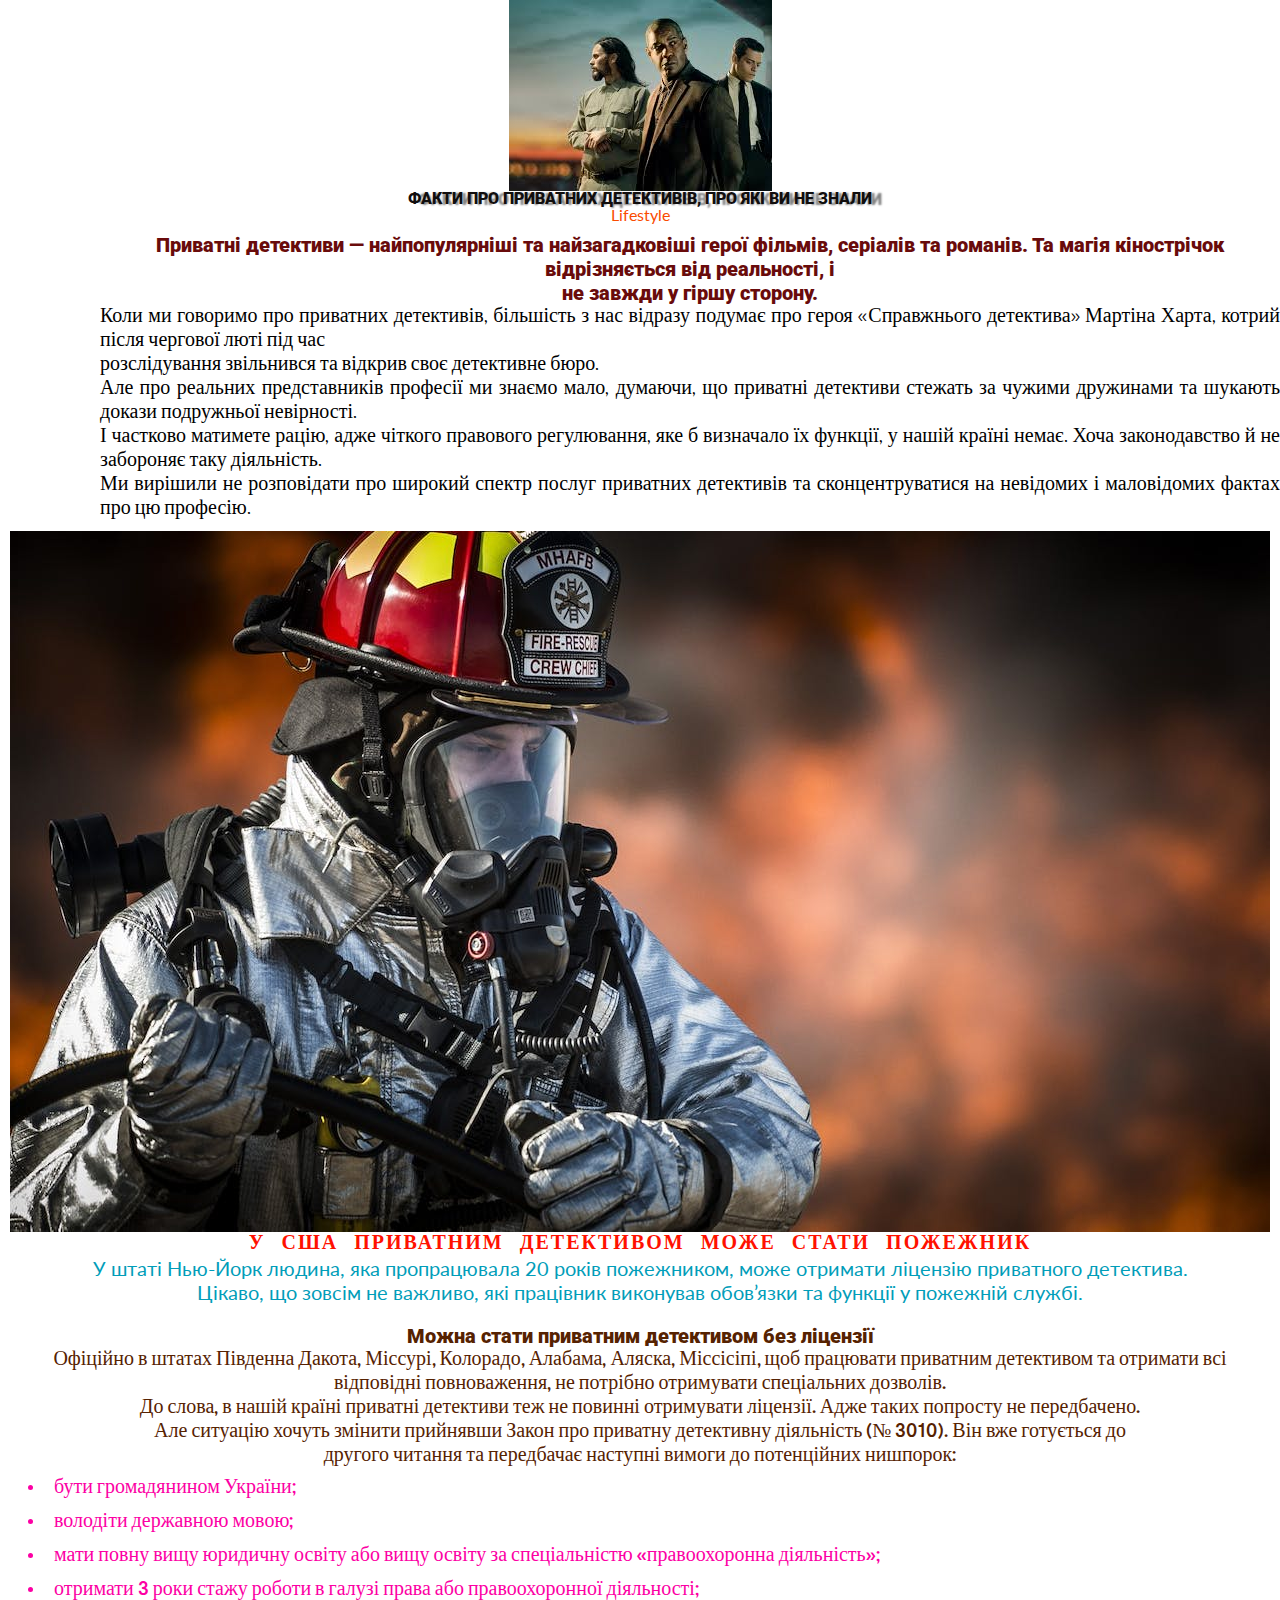
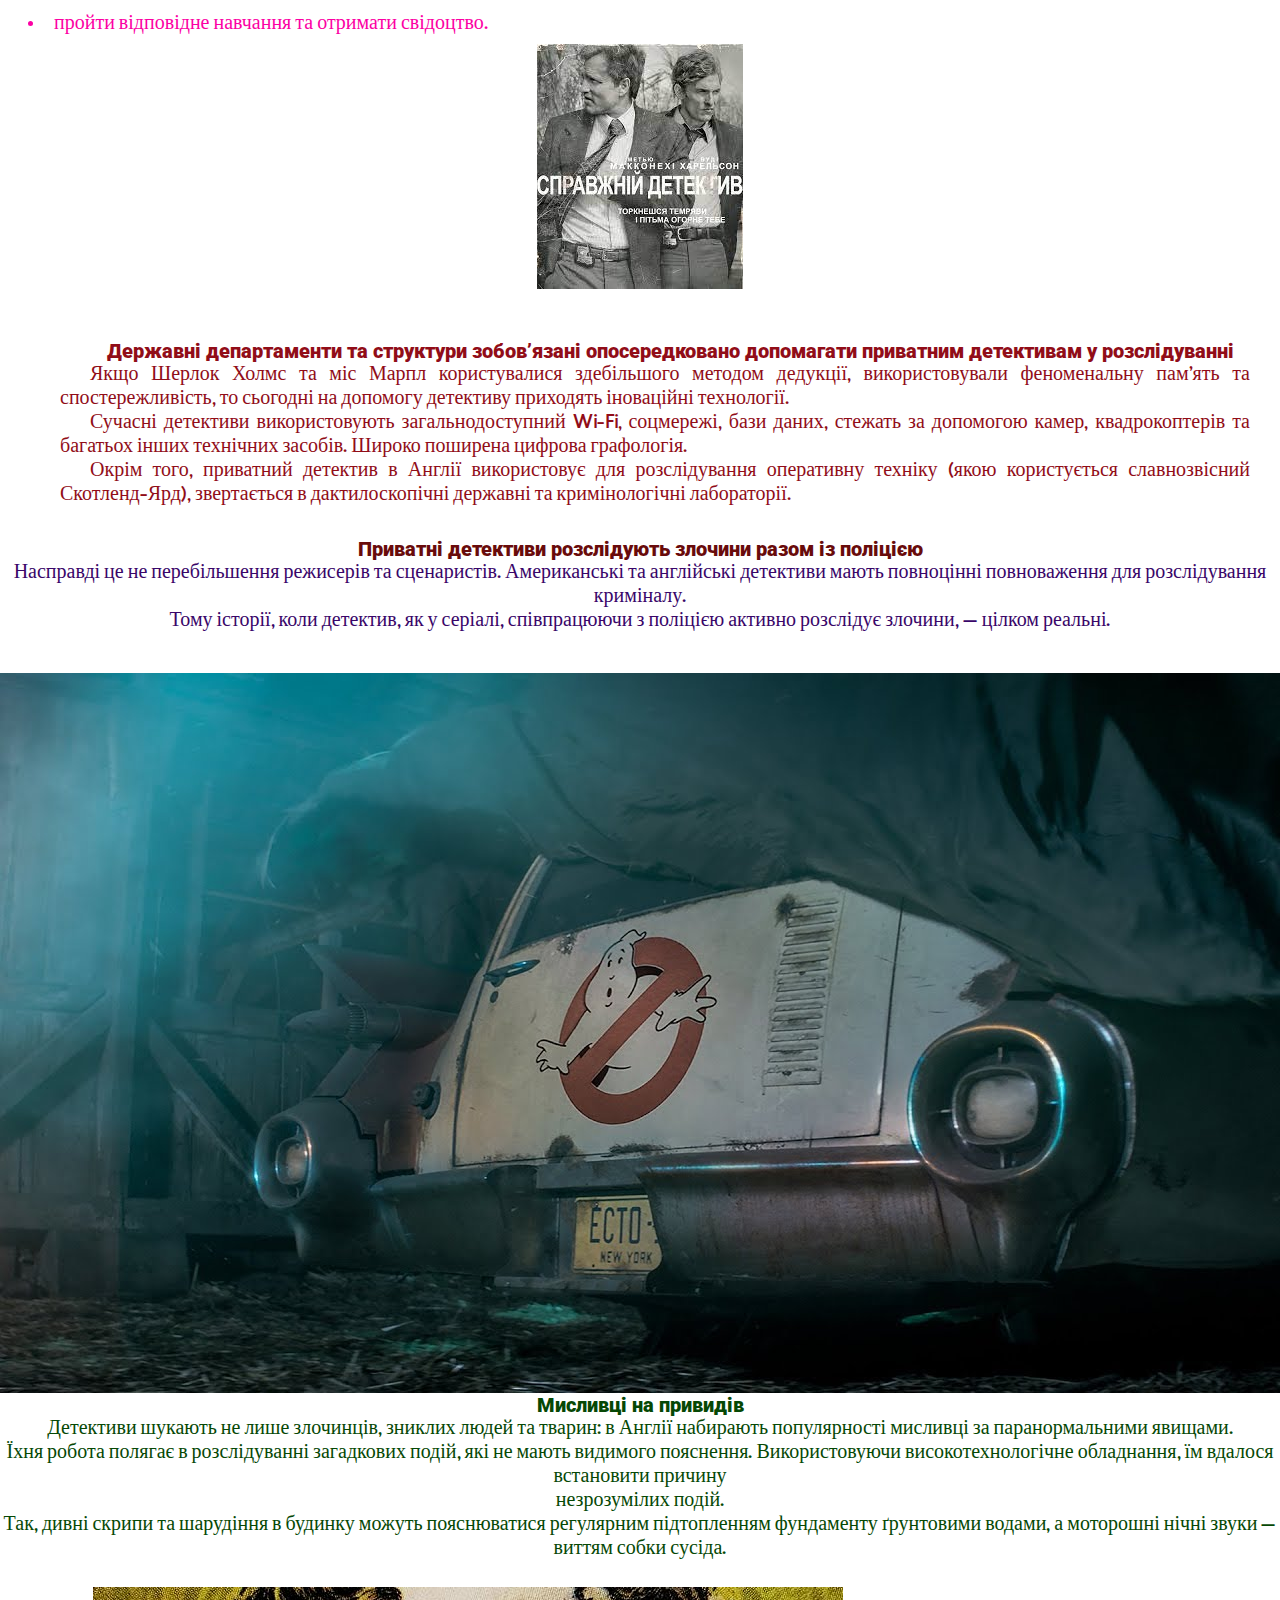
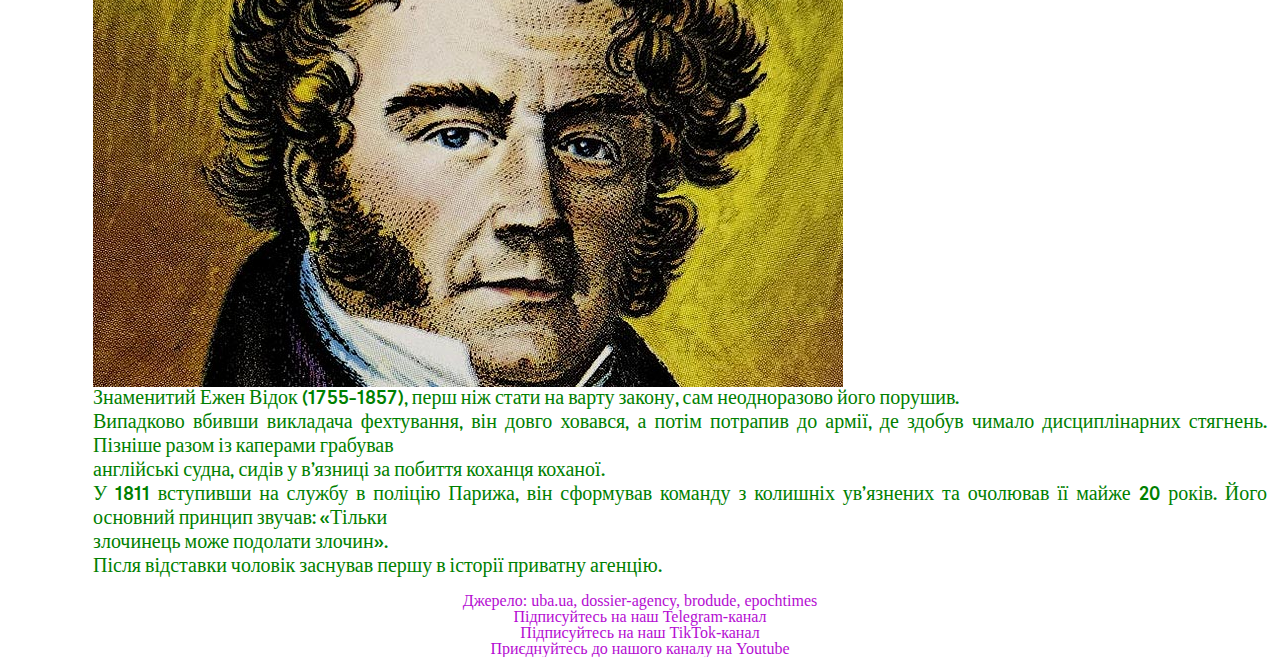
<file: index.html>
<!DOCTYPE html>
<html lang="uk">

<head>
  <meta charset="UTF-8">
  <meta http-equiv="X-UA-Compatible" content="IE=edge">
  <meta name="viewport" content="width=device-width, initial-scale=1.0">
  <title>Lesson5</title>
  <link rel="stylesheet" href="css/reset.css">
  <link rel="stylesheet" href="css/fonts.css">
  <link rel="stylesheet" href="css/style.css">
</head>

<body>

  <header>
    <img src="img/o-wrap.jpg" alt="wrap">
    <h1>Факти про приватних детективів, про які ви не знали</h1>
    <div class="lifestyle">Lifestyle</div>
  </header>

  <main>
    <div class="general">
      <h2>Приватні детективи — найпопулярніші та найзагадковіші герої фільмів, серіалів та романів. Та магія кінострічок
        відрізняється від реальності, і <br> не завжди у гіршу сторону.</h2>
      <p>
        Коли ми говоримо про приватних детективів, більшість з нас відразу подумає про героя «Справжнього детектива»
        Мартіна
        Харта, котрий після чергової люті під час <br> розслідування звільнився та відкрив своє детективне бюро.<br>
      </p>
      <p>
        Але про реальних представників професії ми знаємо мало, думаючи, що приватні детективи стежать за чужими
        дружинами
        та
        шукають докази подружньої невірності.<br>
      </p>
      <p>
        І частково матимете рацію, адже чіткого правового регулювання, яке б визначало їх функції, у нашій країні немає.
        Хоча
        законодавство й не забороняє таку діяльність.<br>
      </p>
      <p>
        Ми вирішили не розповідати про широкий спектр послуг приватних детективів та сконцентруватися на невідомих і
        маловідомих
        фактах про цю професію.<br>
      </p>
    </div>
    <div class="firy">
      <img src="img/1-firу.jpg" alt="firy">
      <h2>У США приватним детективом може стати пожежник</h2>
      У штаті Нью-Йорк людина, яка пропрацювала 20 років пожежником, може отримати ліцензію приватного детектива. <br>

      Цікаво, що зовсім не важливо, які працівник виконував обов’язки та функції у пожежній службі.
    </div>

    <div class="licence">
      <h2> Можна стати приватним детективом без ліцензії </h2>
      <p>
        Офіційно в штатах Південна Дакота, Міссурі, Колорадо, Алабама, Аляска, Міссісіпі, щоб працювати приватним
        детективом та
        отримати всі відповідні повноваження, не потрібно отримувати спеціальних дозволів. <br>

        До слова, в нашій країні приватні детективи теж не повинні отримувати ліцензії. Адже таких попросту не
        передбачено.
      </p>
      <p>
        Але ситуацію хочуть змінити прийнявши Закон про приватну детективну діяльність (№ 3010). Він вже готується до
        <br> другого
        читання та передбачає наступні вимоги до потенційних нишпорок: <br>
      </p>
      <ul>
        <li>бути громадянином України;</li>
        <li>володіти державною мовою;</li>
        <li>мати повну вищу юридичну освіту або вищу освіту за спеціальністю «правоохоронна діяльність»;</li>
        <li>отримати 3 роки стажу роботи в галузі права або правоохоронної діяльності;</li>
        <li>пройти відповідне навчання та отримати свідоцтво.</li>
      </ul>
      <img src="img/2.jpg" alt="licence">
    </div>
    <div class="state">
      <h2>Державні департаменти та структури зобов’язані опосередковано допомагати приватним детективам у розслідуванні
      </h2>
      <p>
        Якщо Шерлок Холмс та міс Марпл користувалися здебільшого методом дедукції, використовували феноменальну пам’ять
        та
        спостережливість, то сьогодні на допомогу детективу приходять іноваційні технології.
      </p>
      <p>
        Сучасні детективи використовують загальнодоступний Wi-Fi, соцмережі, бази даних, стежать за допомогою камер,
        квадрокоптерів та багатьох інших технічних засобів. Широко поширена цифрова графологія.
      </p>
      <p>
        Окрім того, приватний детектив в Англії використовує для розслідування оперативну техніку (якою користується
        славнозвісний Скотленд-Ярд), звертається в дактилоскопічні державні та кримінологічні лабораторії.
      </p>
    </div>
    <div class="privat">
      <h2>Приватні детективи розслідують злочини разом із поліцією</h2>
      <p>Насправді це не перебільшення режисерів та сценаристів. Американські та англійські детективи мають повноцінні
        повноваження для розслідування криміналу. <br>

        Тому історії, коли детектив, як у серіалі, співпрацюючи з поліцією активно розслідує злочини, — цілком реальні.
      </p>
    </div>
    <div class="hunter">
      <img src="img/3-myslyvczi.jpg" alt="hunter">
      <h2>Мисливці на привидів</h2>
      <p>
        Детективи шукають не лише злочинців, зниклих людей та тварин: в Англії набирають популярності мисливці за
        паранормальними явищами. <br>

        Їхня робота полягає в розслідуванні загадкових подій, які не мають видимого пояснення. Використовуючи
        високотехнологічне
        обладнання, їм вдалося встановити причину <br> незрозумілих подій. <br>

        Так, дивні скрипи та шарудіння в будинку можуть пояснюватися регулярним підтопленням фундаменту ґрунтовими
        водами, а
        моторошні нічні звуки — виттям собки сусіда.
      </p>
    </div>
    <div class="criminal">
      <img src="img/4-articles.jpg" alt="criminal">
      <p>
        Знаменитий Ежен Відок (1755-1857), перш ніж стати на варту закону, сам неодноразово його порушив. <br>

        Випадково вбивши викладача фехтування, він довго ховався, а потім потрапив до армії, де здобув чимало
        дисциплінарних
        стягнень. Пізніше разом із каперами грабував <br> англійські судна, сидів у в’язниці за побиття коханця коханої.
        <br>

        У 1811 вступивши на службу в поліцію Парижа, він сформував команду з колишніх ув’язнених та очолював її майже 20
        років.
        Його основний принцип звучав: «Тільки <br> злочинець може подолати злочин». <br>

        Після відставки чоловік заснував першу в історії приватну агенцію.
      </p>
    </div>
  </main>

  <footer class="footer">
    <div>
      <p>Джерело: uba.ua, dossier-agency, brodude, epochtimes</p>
      <p>
        Підписуйтесь на наш Telegram-канал <br>
        Підписуйтесь на наш TikTok-канал <br>
        Приєднуйтесь до нашого каналу на Youtube <br>
      </p>
    </div>
  </footer>

</body>

</html>
</file>
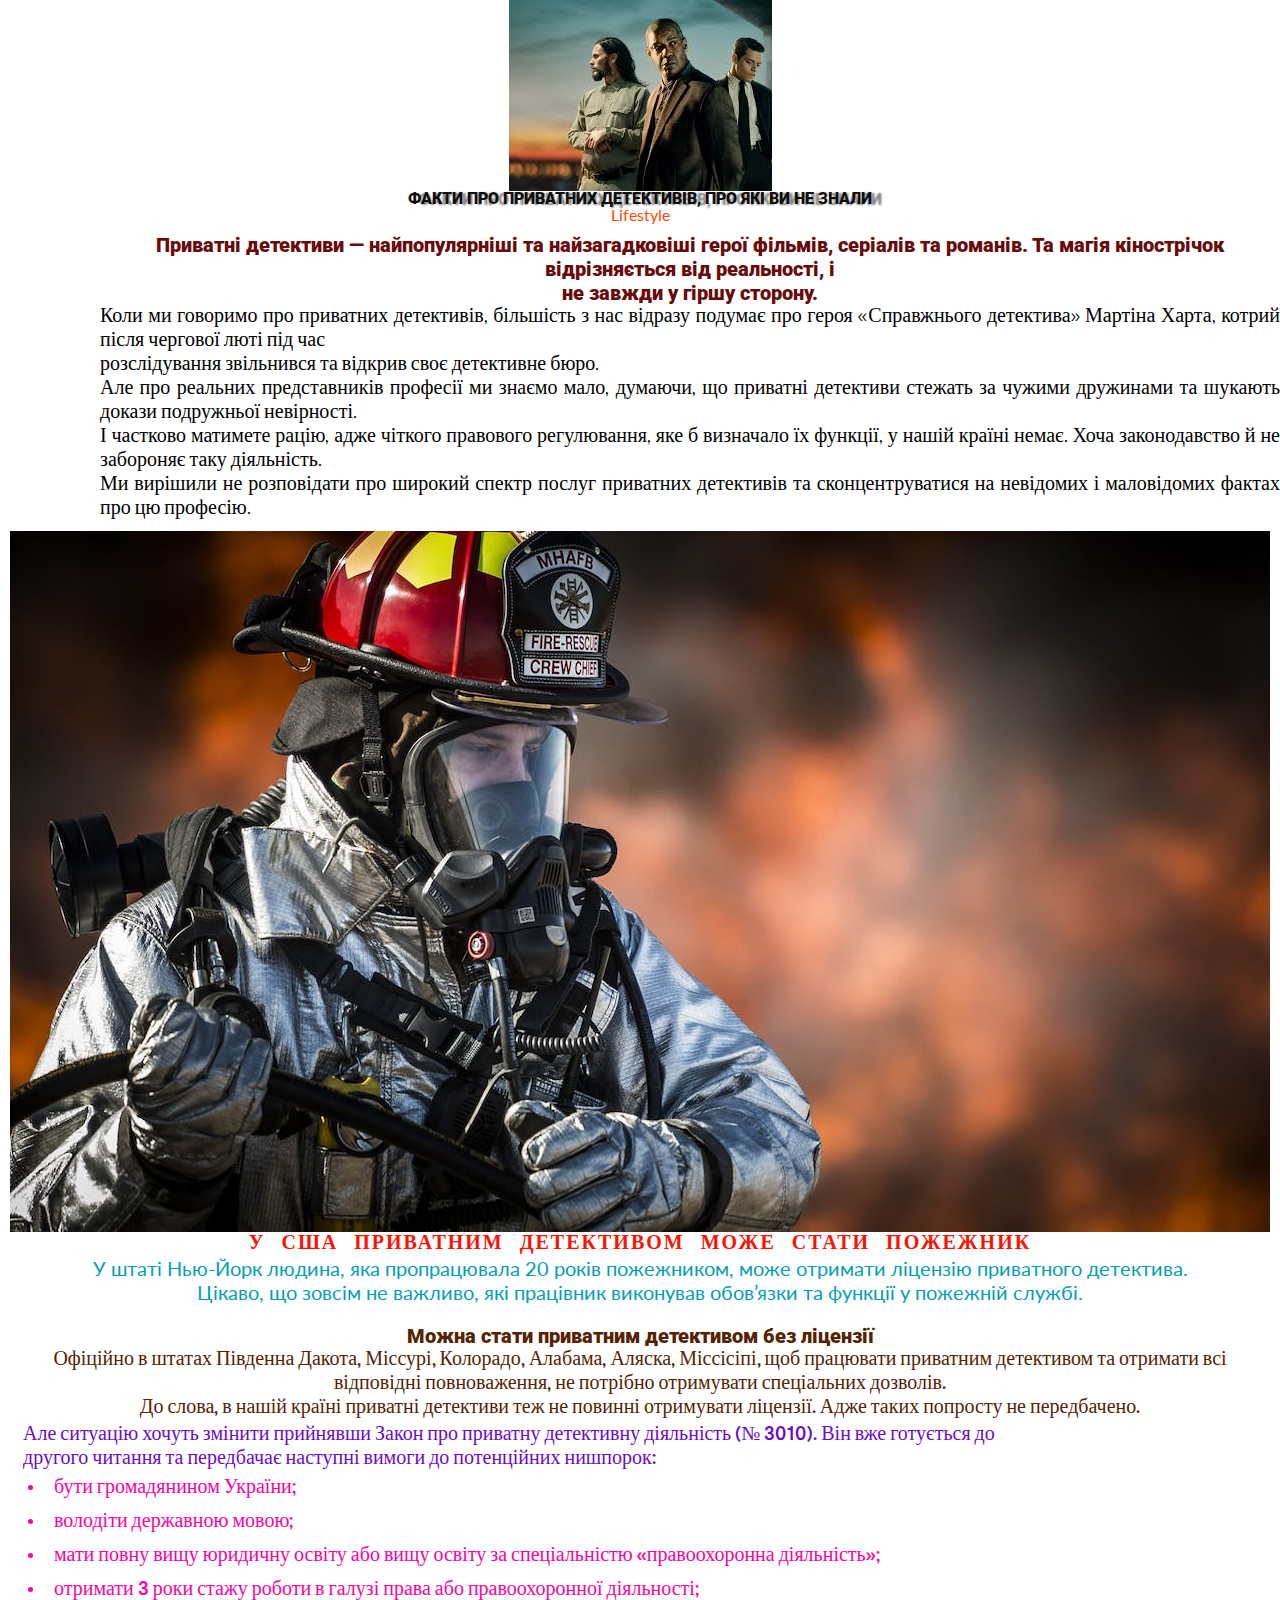
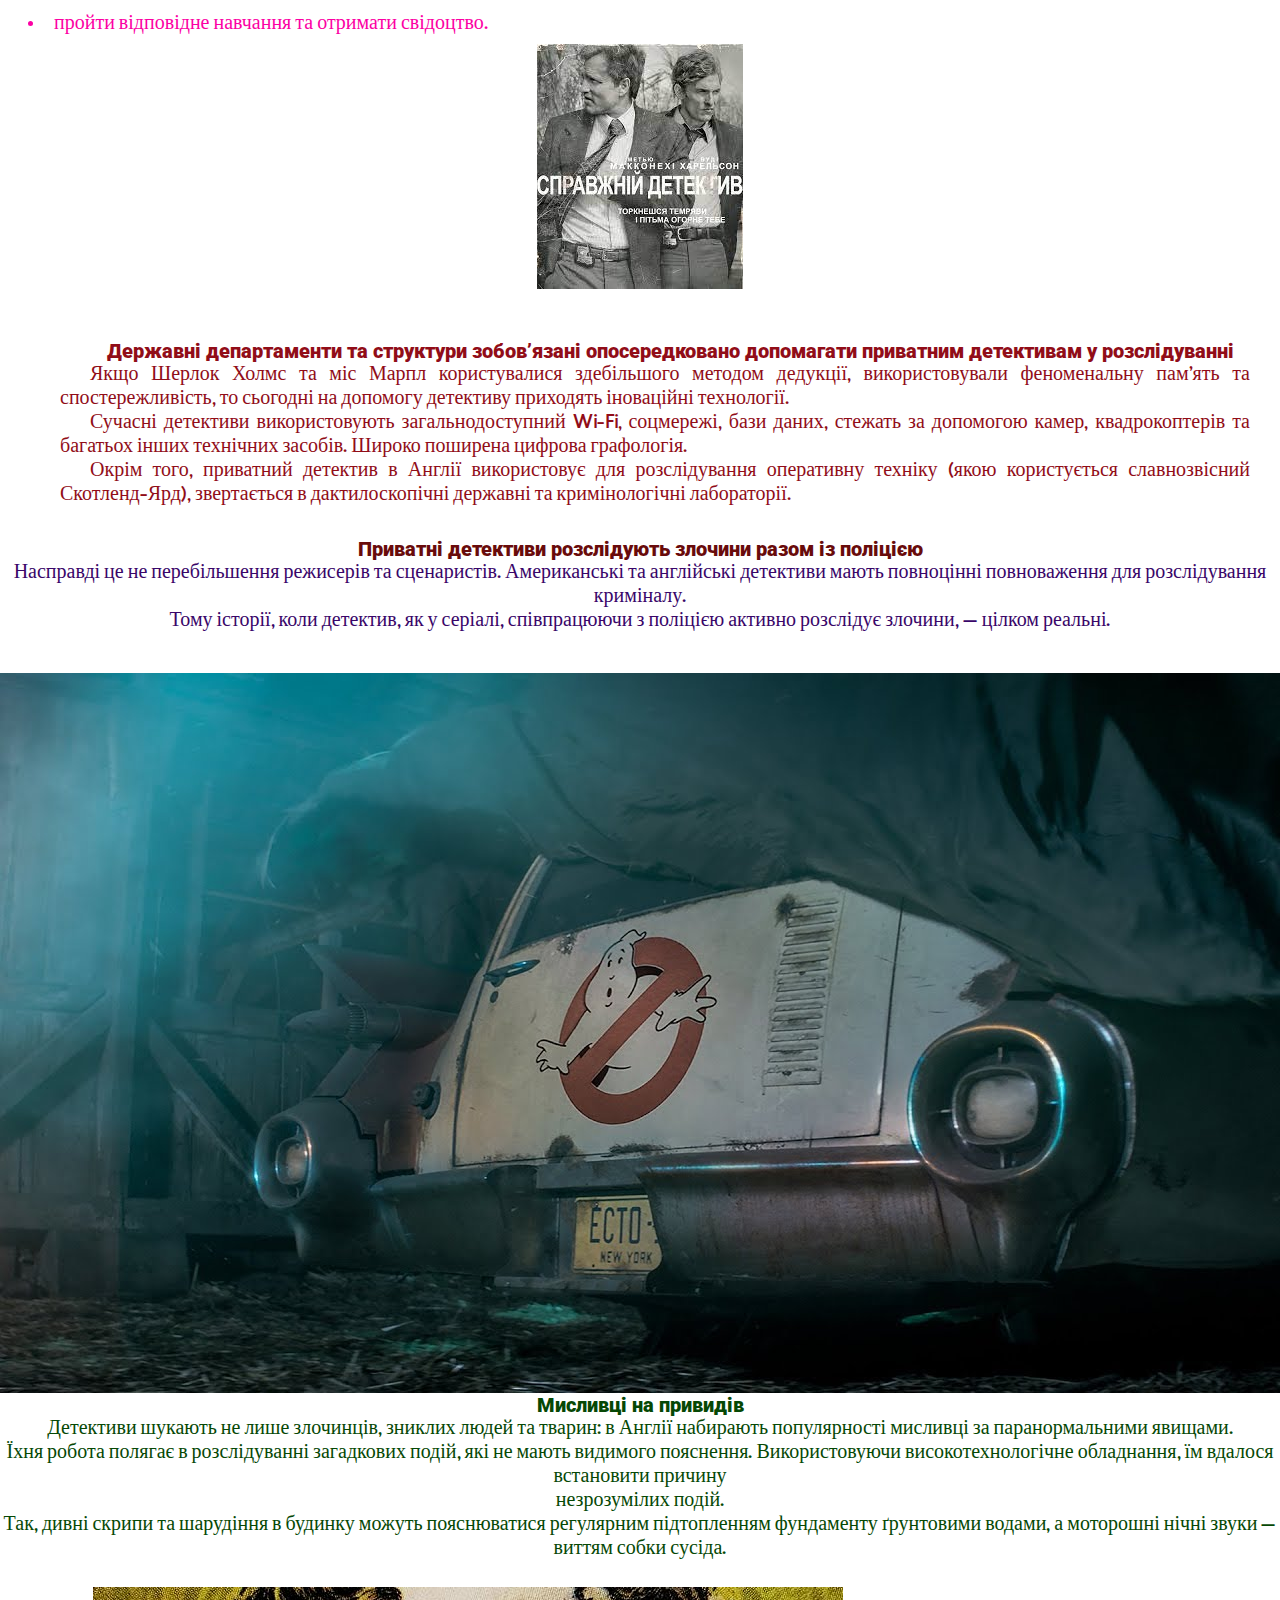
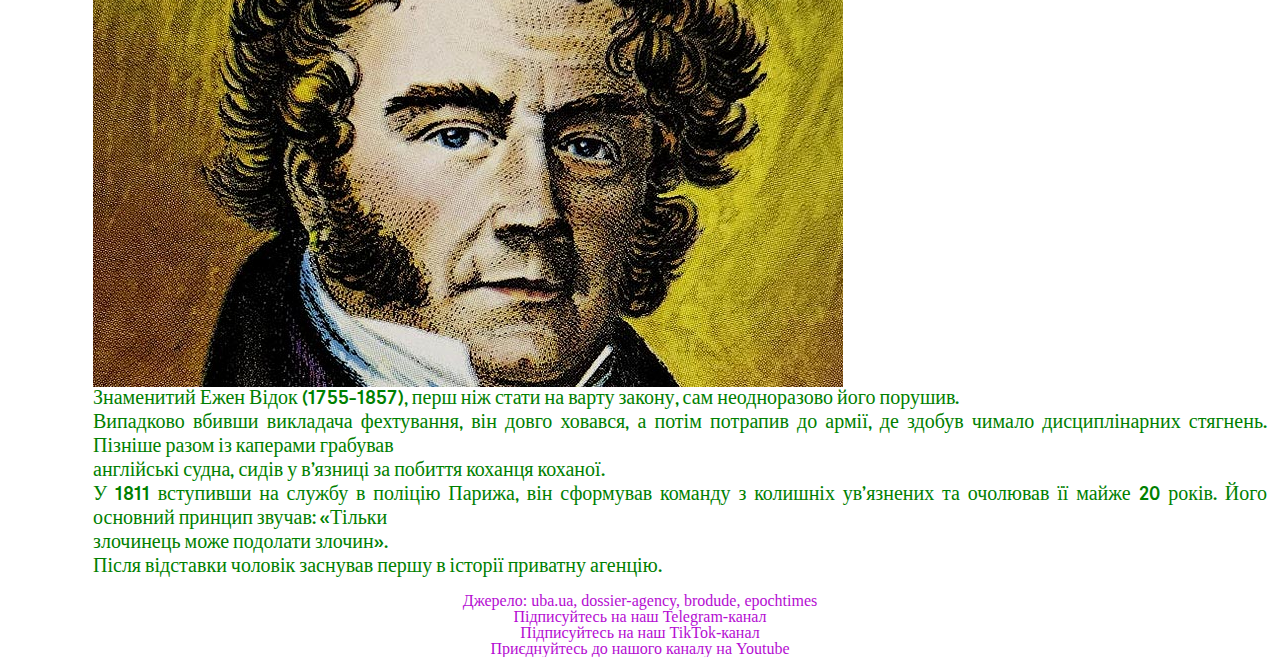
<file: Lesson5/index.html>
<!DOCTYPE html>
<html lang="uk">

<head>
  <meta charset="UTF-8">
  <meta http-equiv="X-UA-Compatible" content="IE=edge">
  <meta name="viewport" content="width=device-width, initial-scale=1.0">
  <title>Lesson5</title>
  <link rel="stylesheet" href="css/reset.css">
  <link rel="stylesheet" href="css/fonts.css">
  <link rel="stylesheet" href="css/style.css">
</head>

<body>

  <header>
    <img src="img/o-wrap.jpg" alt="wrap">
    <h1>Факти про приватних детективів, про які ви не знали</h1>
    <div class="lifestyle">Lifestyle</div>
  </header>

  <main>
    <div class="general">
      <h2>Приватні детективи — найпопулярніші та найзагадковіші герої фільмів, серіалів та романів. Та магія кінострічок
        відрізняється від реальності, і <br> не завжди у гіршу сторону.</h2>
      <p>
        Коли ми говоримо про приватних детективів, більшість з нас відразу подумає про героя «Справжнього детектива»
        Мартіна
        Харта, котрий після чергової люті під час <br> розслідування звільнився та відкрив своє детективне бюро.<br>
      </p>
      <p>
        Але про реальних представників професії ми знаємо мало, думаючи, що приватні детективи стежать за чужими
        дружинами
        та
        шукають докази подружньої невірності.<br>
      </p>
      <p>
        І частково матимете рацію, адже чіткого правового регулювання, яке б визначало їх функції, у нашій країні немає.
        Хоча
        законодавство й не забороняє таку діяльність.<br>
      </p>
      <p>
        Ми вирішили не розповідати про широкий спектр послуг приватних детективів та сконцентруватися на невідомих і
        маловідомих
        фактах про цю професію.<br>
      </p>
    </div>
    <div class="firy">
      <img src="img/1-firу.jpg" alt="firy">
      <h2>У США приватним детективом може стати пожежник</h2>
      У штаті Нью-Йорк людина, яка пропрацювала 20 років пожежником, може отримати ліцензію приватного детектива. <br>

      Цікаво, що зовсім не важливо, які працівник виконував обов’язки та функції у пожежній службі.
    </div>

    <div class="licence">
      <h2> Можна стати приватним детективом без ліцензії </h2>
      <p>
        Офіційно в штатах Південна Дакота, Міссурі, Колорадо, Алабама, Аляска, Міссісіпі, щоб працювати приватним
        детективом та
        отримати всі відповідні повноваження, не потрібно отримувати спеціальних дозволів. <br>

        До слова, в нашій країні приватні детективи теж не повинні отримувати ліцензії. Адже таких попросту не
        передбачено.
      </p>
      <ul>
        Але ситуацію хочуть змінити прийнявши Закон про приватну детективну діяльність (№ 3010). Він вже готується до
        <br> другого
        читання та передбачає наступні вимоги до потенційних нишпорок: <br>
        <li>бути громадянином України;</li>
        <li>володіти державною мовою;</li>
        <li>мати повну вищу юридичну освіту або вищу освіту за спеціальністю «правоохоронна діяльність»;</li>
        <li>отримати 3 роки стажу роботи в галузі права або правоохоронної діяльності;</li>
        <li>пройти відповідне навчання та отримати свідоцтво.</li>
      </ul>
      <img src="img/2.jpg" alt="licence">
    </div>
    <div class="state">
      <h2>Державні департаменти та структури зобов’язані опосередковано допомагати приватним детективам у розслідуванні
      </h2>
      <p>
        Якщо Шерлок Холмс та міс Марпл користувалися здебільшого методом дедукції, використовували феноменальну пам’ять
        та
        спостережливість, то сьогодні на допомогу детективу приходять іноваційні технології.
      </p>
      <p>
        Сучасні детективи використовують загальнодоступний Wi-Fi, соцмережі, бази даних, стежать за допомогою камер,
        квадрокоптерів та багатьох інших технічних засобів. Широко поширена цифрова графологія.
      </p>
      <p>
        Окрім того, приватний детектив в Англії використовує для розслідування оперативну техніку (якою користується
        славнозвісний Скотленд-Ярд), звертається в дактилоскопічні державні та кримінологічні лабораторії.
      </p>
    </div>
    <div class="privat">
      <h2>Приватні детективи розслідують злочини разом із поліцією</h2>
      <p>Насправді це не перебільшення режисерів та сценаристів. Американські та англійські детективи мають повноцінні
        повноваження для розслідування криміналу. <br>

        Тому історії, коли детектив, як у серіалі, співпрацюючи з поліцією активно розслідує злочини, — цілком реальні.
      </p>
    </div>
    <div class="hunter">
      <img src="img/3-myslyvczi.jpg" alt="hunter">
      <h2>Мисливці на привидів</h2>
      <p>
        Детективи шукають не лише злочинців, зниклих людей та тварин: в Англії набирають популярності мисливці за
        паранормальними явищами. <br>

        Їхня робота полягає в розслідуванні загадкових подій, які не мають видимого пояснення. Використовуючи
        високотехнологічне
        обладнання, їм вдалося встановити причину <br> незрозумілих подій. <br>

        Так, дивні скрипи та шарудіння в будинку можуть пояснюватися регулярним підтопленням фундаменту ґрунтовими
        водами, а
        моторошні нічні звуки — виттям собки сусіда.
      </p>
    </div>
    <div class="criminal">
      <img src="img/4-articles.jpg" alt="criminal">
      <p>
        Знаменитий Ежен Відок (1755-1857), перш ніж стати на варту закону, сам неодноразово його порушив. <br>

        Випадково вбивши викладача фехтування, він довго ховався, а потім потрапив до армії, де здобув чимало
        дисциплінарних
        стягнень. Пізніше разом із каперами грабував <br> англійські судна, сидів у в’язниці за побиття коханця коханої.
        <br>

        У 1811 вступивши на службу в поліцію Парижа, він сформував команду з колишніх ув’язнених та очолював її майже 20
        років.
        Його основний принцип звучав: «Тільки <br> злочинець може подолати злочин». <br>

        Після відставки чоловік заснував першу в історії приватну агенцію.
      </p>
    </div>
  </main>

  <footer class="footer">
    <div>
      <p>Джерело: uba.ua, dossier-agency, brodude, epochtimes</p>
      <p>
        Підписуйтесь на наш Telegram-канал <br>
        Підписуйтесь на наш TikTok-канал <br>
        Приєднуйтесь до нашого каналу на Youtube <br>
      </p>
    </div>
  </footer>

</body>

</html>
</file>
<file: css/fonts.css>
@import url('https://fonts.googleapis.com/css2?family=Roboto:wght@400;500;700&display=swap');

@font-face {
  font-family: "Larsseit";
  src: url("../fonts/Larsseit-Thin.woff2") format("woff2"), url("../fonts/Larsseit-Thin.woff") format("woff");
  font-display: swap;
  font-weight: 100;
  font-style: normal;
}

@font-face {
  font-family: "Larsseit";
  src: url("../fonts/Larsseit-Light.woff2") format("woff2"), url("../fonts/Larsseit-Light.woff") format("woff");
  font-display: swap;
  font-weight: 300;
  font-style: normal;
}


@font-face {
  font-family: "Larsseit";
  src: url("../fonts/Larsseit-Medium.woff2") format("woff2"), url("../fonts/Larsseit-Medium.woff") format("woff");
  font-display: swap;
  font-weight: 500;
  font-style: normal;
}

@font-face {
  font-family: "Larsseit";
  src: url("../fonts/Larsseit-Bold.woff2") format("woff2"), url("../fonts/Larsseit-Bold.woff") format("woff");
  font-display: swap;
  font-weight: 700;
  font-style: normal;
}

@font-face {
  font-family: "Lato";
  src: url("../fonts/Lato-Regular.woff2") format("woff2"), url("../fonts/Lato-Regular.woff") format("woff");
  font-display: swap;
  font-weight: 400;
  font-style: normal;
}

@font-face {
  font-family: "Lato";
  src: url("../fonts/Larsseit-Bold.woff") format("woff2"), url("../fonts/Lato-Bold.woff") format("woff");
  font-display: swap;
  font-weight: 700;
  font-style: normal;
}

@font-face {
  font-family: "Lato";
  src: url("../fonts/Lato-Black.woff2") format("woff2"), url("../fonts/Lato-Black.woff") format("woff");
  font-display: swap;
  font-weight: 900;
  font-style: normal;
}
</file>
<file: css/style.css>
main {
  color:rgb(105, 11, 11);
  font-family: "Larsseit";
  font-size: 20px;
  text-align: center;
  line-height: 1.2;
}
.general > p{
  color: rgb(64, 4, 120);
}
header {
  color: rgb(17, 14, 14);
  font-family: "Lato";
  font-weight: 900;
  text-align: center;
  text-shadow: 10px 1px 2px gray;
  text-transform:uppercase;
}

.lifestyle {
  color:rgb(250, 75, 0);
  font-family: "Lato";
  font-weight: 400;
  text-align: center;
  text-transform:none;
  text-shadow:none;
}

div.general {
  margin-top: 10px;
  margin-left: 100px;
}
.general > p {
  color:black;
  font-family: "Larsseit";
  font-weight: 300;
  text-align: justify;
}
.firy {
  margin-top: 10px;
  color:rgb(1, 157, 185);
  font-family: "Lato";
  font-weight: 400;
}
.firy > h2 {
  color: rgb(255, 17, 0);
  font-family: "Larsseit";
  font-weight: 900;
  letter-spacing: 2px;
  white-space: nowrap;
  word-spacing: 10px;
  text-transform: uppercase;
}
.licence { color: rgb(86, 34, 1);
  padding: 20px;
  text-align: center;
}
.licence > ul {
  text-align: justify;
}


.state {
  color: rgb(145, 13, 24);
  text-align: justify;
  padding: 30px;
  margin-left: 30px;
  text-indent: 30px;
}
.state > h2 {
  text-align: center;

}

.privat >p {
  color: rgb(57, 6, 105);
  margin-bottom: 40px;
}

.hunter {
  color: rgb(6, 72, 5);
}
.criminal {
  margin-top: 24px;
  margin-left: 80px;
  padding: 2px 13px;
  width: 1200px;
  text-align: justify;
  color:green;
}

footer {
  color:yellowgreen;
  text-align: center;
}

footer.footer {
  margin-top: 12px;
  color:rgb(181, 13, 210);
}

h2 {
  font-family: "Roboto";
  font-weight: 900;
}

h1 {
  font-family: "Roboto";
  font-weight: 900;
}

ul {
  padding: 3px 3px 3px 3px;
  color: rgb(109, 10, 202);
}

li {
  list-style:inside;
  padding: 5px 5px 5px 5px;
  color: rgb(252, 0, 164);
}
</file>
<file: Lesson5/css/fonts.css>
@import url('https://fonts.googleapis.com/css2?family=Roboto:wght@400;500;700&display=swap');

@font-face {
  font-family: "Larsseit";
  src: url("../fonts/Larsseit-Thin.woff2") format("woff2"), url("../fonts/Larsseit-Thin.woff") format("woff");
  font-display: swap;
  font-weight: 100;
  font-style: normal;
}

@font-face {
  font-family: "Larsseit";
  src: url("../fonts/Larsseit-Light.woff2") format("woff2"), url("../fonts/Larsseit-Light.woff") format("woff");
  font-display: swap;
  font-weight: 300;
  font-style: normal;
}


@font-face {
  font-family: "Larsseit";
  src: url("../fonts/Larsseit-Medium.woff2") format("woff2"), url("../fonts/Larsseit-Medium.woff") format("woff");
  font-display: swap;
  font-weight: 500;
  font-style: normal;
}

@font-face {
  font-family: "Larsseit";
  src: url("../fonts/Larsseit-Bold.woff2") format("woff2"), url("../fonts/Larsseit-Bold.woff") format("woff");
  font-display: swap;
  font-weight: 700;
  font-style: normal;
}

@font-face {
  font-family: "Lato";
  src: url("../fonts/Lato-Regular.woff2") format("woff2"), url("../fonts/Lato-Regular.woff") format("woff");
  font-display: swap;
  font-weight: 400;
  font-style: normal;
}

@font-face {
  font-family: "Lato";
  src: url("../fonts/Larsseit-Bold.woff") format("woff2"), url("../fonts/Lato-Bold.woff") format("woff");
  font-display: swap;
  font-weight: 700;
  font-style: normal;
}

@font-face {
  font-family: "Lato";
  src: url("../fonts/Lato-Black.woff2") format("woff2"), url("../fonts/Lato-Black.woff") format("woff");
  font-display: swap;
  font-weight: 900;
  font-style: normal;
}
</file>
<file: Lesson5/css/style.css>
main {
  color:rgb(105, 11, 11);
  font-family: "Larsseit";
  font-size: 20px;
  text-align: center;
  line-height: 1.2;
}
.general > p{
  color: rgb(64, 4, 120);
}
header {
  color: rgb(17, 14, 14);
  font-family: "Lato";
  font-weight: 900px;
  text-align: center;
  text-shadow: 10px 1px 2px gray;
  text-transform:uppercase;
}

.lifestyle {
  color:rgb(250, 75, 0);
  font-family: "Lato";
  font-weight: 400px;
  text-align: center;
  text-transform:none;
  text-shadow:none;
}

div.general {
  margin-top: 10px;
  margin-left: 100px;
}
.general > p {
  color:black;
  font-family: "Larsseit";
  font-weight: 300;
  text-align: justify;
}
.firy {
  margin-top: 10px;
  color:rgb(1, 157, 185);
  font-family: "Lato";
  font-weight: 400;
}
.firy > h2 {
  color: rgb(255, 17, 0);
  font-family: "Larsseit";
  font-weight: 900;
  letter-spacing: 2px;
  white-space: nowrap;
  word-spacing: 10px;
  text-transform: uppercase;
}
.licence { color: rgb(86, 34, 1);
  padding: 20px;
  text-align: center;
}
.licence > ul {
  text-align: justify;
}


.state {
  color: rgb(145, 13, 24);
  text-align: justify;
  padding: 30px;
  margin-left: 30px;
  text-indent: 30px;
}
.state > h2 {
  text-align: center;

}

.privat >p {
  color: rgb(57, 6, 105);
  margin-bottom: 40px;
}

.hunter {
  color: rgb(6, 72, 5);
}
.criminal {
  margin-top: 24px;
  margin-left: 80px;
  padding: 2px 13px;
  width: 1200px;
  text-align: justify;
  color:green;
}

footer {
  color:yellowgreen;
  text-align: center;
}

footer.footer {
  margin-top: 12px;
  color:rgb(181, 13, 210);
}

h2 {
  font-family: "Roboto";
  font-weight: 900;
}

h1 {
  font-family: "Roboto";
  font-weight: 900;
}

ul {
  padding: 3px 3px 3px 3px;
  color: rgb(109, 10, 202);
}

li {
  list-style:inside;
  padding: 5px 5px 5px 5px;
  color: rgb(252, 0, 164);
}
</file>
